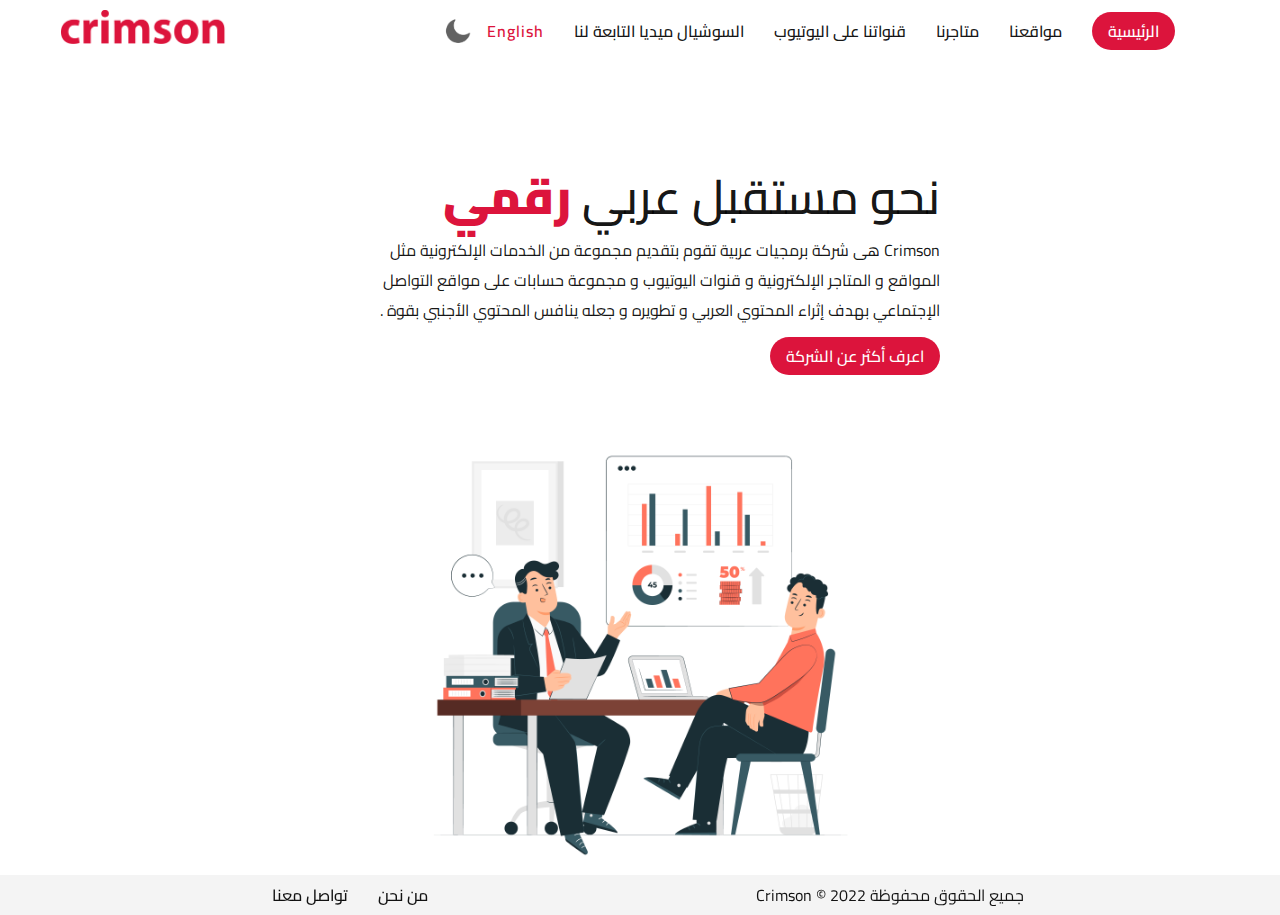
<file: index.html>
<!DOCTYPE html>
<html lang="ar" dir="rtl">
  <head>
    <meta charset="UTF-8" />
    <meta http-equiv="X-UA-Compatible" content="IE=edge" />
    <meta name="viewport" content="width=device-width, initial-scale=1.0" />
    <title>Crimson</title>
    <link rel="stylesheet" href="style.css" />
    <link rel="preconnect" href="https://fonts.googleapis.com" />
    <link rel="preconnect" href="https://fonts.gstatic.com" crossorigin />
    <link
      href="https://fonts.googleapis.com/css2?family=Cairo:wght@300;400&display=swap"
      rel="stylesheet"
    />
    <link
      rel="stylesheet"
      href="https://cdnjs.cloudflare.com/ajax/libs/font-awesome/5.15.3/css/all.min.css"
      referrerpolicy="no-referrer"
    />
    <link rel="shortcut icon" href="images/favicon.png" />
  </head>

  <body>
    <header>
      <div class="menutoggle">
        <i class="fas fa-bars"></i>
      </div>
      <ul class="navigation">
        <li><a id="home" href="index.html">الرئيسية</a></li>
        <li><a href="">مواقعنا</a></li>
        <li><a href="">متاجرنا</a></li>
        <li><a href="">قنواتنا على اليوتيوب</a></li>
        <li><a href="">السوشيال ميديا التابعة لنا</a></li>
        <li><a class="lang" href="en/index.html">English</a></li>
        <img src="images/moon.png" alt="Moon" id="icon" />
      </ul>
      <a class="logo" href="index.html">
        <img src="images/crimson-logo.png" alt="Crimson Logo" />
      </a>
    </header>
    <div class="parent">
      <div class="content">
        <div class="text-box">
          <h3>
            نحو مستقبل عربي
            <span>رقمي</span>
          </h3>
          <p>
            Crimson هى شركة برمجيات عربية تقوم بتقديم مجموعة من الخدمات
            الإلكترونية مثل المواقع و المتاجر الإلكترونية و قنوات اليوتيوب و
            مجموعة حسابات على مواقع التواصل الإجتماعي بهدف إثراء المحتوي العربي
            و تطويره و جعله ينافس المحتوي الأجنبي بقوة .
          </p>
          <a href="about-us/index.html"> اعرف أكثر عن الشركة </a>
        </div>
      </div>
      <div class="home-vector">
        <img src="/images/home-page.jpg" alt="Business" />
      </div>
    </div>
    <footer>
      <p class="copyright">جميع الحقوق محفوظة Crimson © 2022</p>
      <ul>
        <li><a href="about-us/index.html">من نحن</a></li>
        <li><a href="">تواصل معنا</a></li>
      </ul>
    </footer>
    <script>
      const menuToggle = document.querySelector(".menutoggle");
      const navigation = document.querySelector(".navigation");

      menuToggle.addEventListener("click", function () {
        menuToggle.classList.toggle("active");
        navigation.classList.toggle("active");

        if (menuToggle.classList.contains("active")) {
          menuToggle.innerHTML = '<i class="fas fa-times"></i>';
        } else {
          menuToggle.innerHTML = '<i class="fas fa-bars"></i>';
        }
      });

      var icon = document.getElementById("icon");
      icon.onclick = function () {
        document.body.classList.toggle("dark-theme");
        if (document.body.classList.contains("dark-theme")) {
          icon.src = "images/sun.png";
        } else {
          icon.src = "images/moon.png";
        }
      };
    </script>
  </body>
</html>
</file>
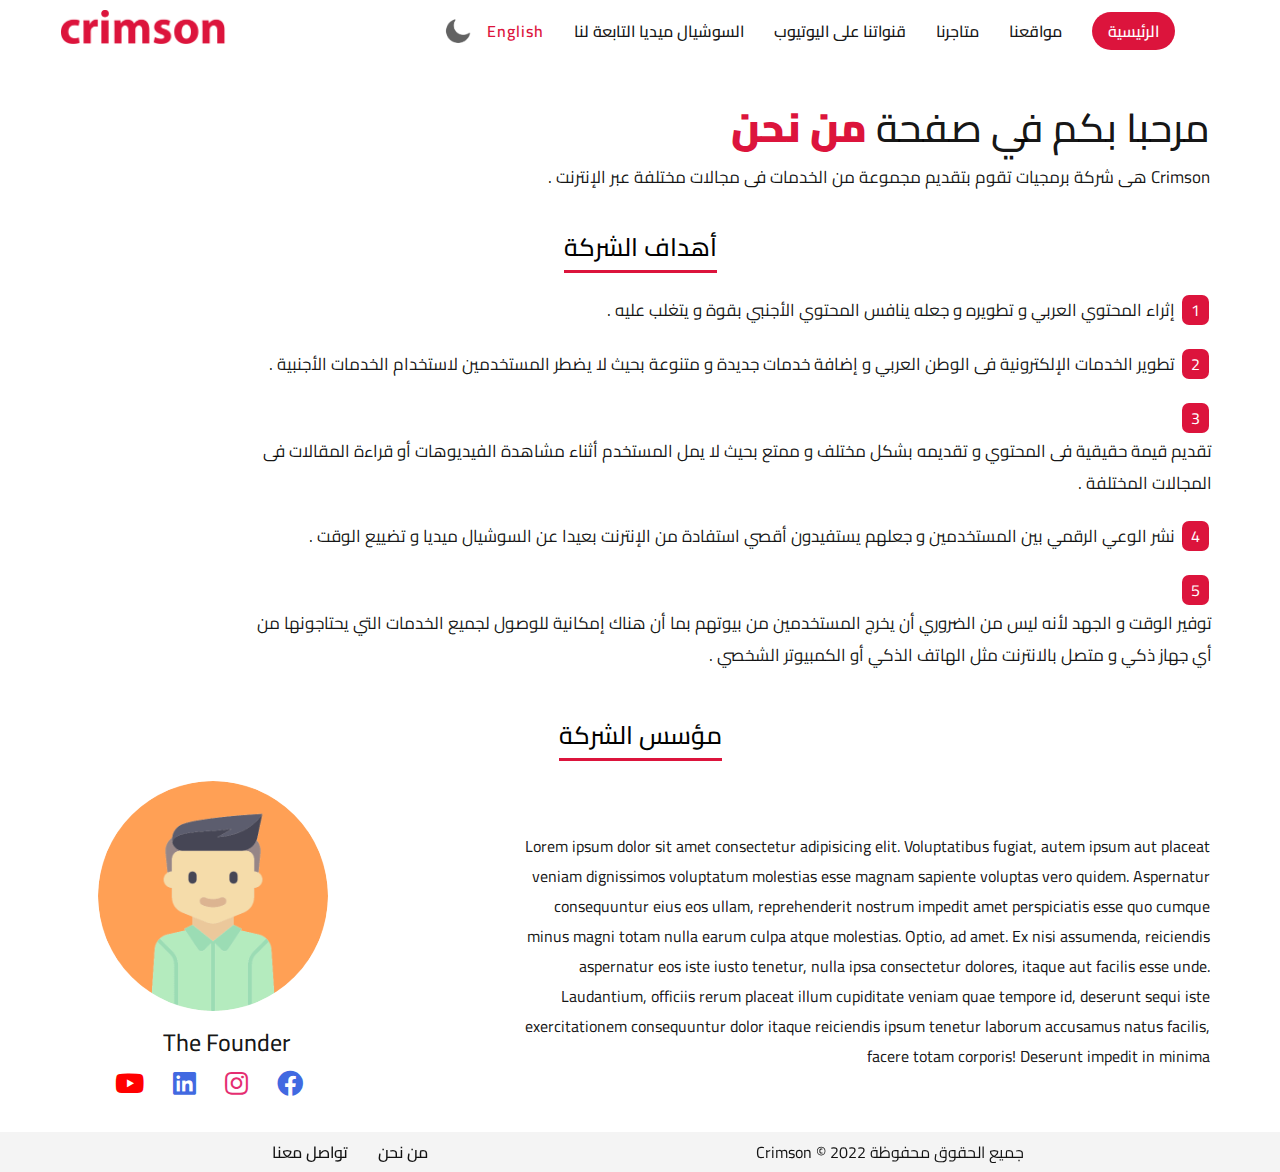
<file: about-us/index.html>
<!DOCTYPE html>
<html lang="ar" dir="rtl">
  <head>
    <meta charset="UTF-8" />
    <meta http-equiv="X-UA-Compatible" content="IE=edge" />
    <meta name="viewport" content="width=device-width, initial-scale=1.0" />
    <title>Crimson - من نحن</title>
    <link rel="stylesheet" href="style.css" />
    <link rel="preconnect" href="https://fonts.googleapis.com" />
    <link rel="preconnect" href="https://fonts.gstatic.com" crossorigin />
    <link
      href="https://fonts.googleapis.com/css2?family=Cairo:wght@300;400&display=swap"
      rel="stylesheet"
    />
    <link
      rel="stylesheet"
      href="https://cdnjs.cloudflare.com/ajax/libs/font-awesome/5.15.3/css/all.min.css"
      referrerpolicy="no-referrer"
    />
    <link rel="shortcut icon" href="../images/favicon.png" />
  </head>

  <body>
    <header>
      <div class="menutoggle">
        <i class="fas fa-bars"></i>
      </div>
      <ul class="navigation">
        <li><a id="home" href="../index.html">الرئيسية</a></li>
        <li><a href="">مواقعنا</a></li>
        <li><a href="">متاجرنا</a></li>
        <li><a href="">قنواتنا على اليوتيوب</a></li>
        <li><a href="">السوشيال ميديا التابعة لنا</a></li>
        <li><a class="lang" href="../en/about-us/index.html">English</a></li>
        <img src="../images/moon.png" alt="Moon" id="icon" />
      </ul>
      <a class="logo" href="../index.html">
        <img src="../images/crimson-logo.png" alt="Crimson Logo" />
      </a>
    </header>
    <!-- <section class="parent"> -->
    <div class="content">
      <div class="text-box">
        <h3>
          مرحبا بكم في صفحة
          <span>من نحن</span>
        </h3>
        <p>
          Crimson هى شركة برمجيات تقوم بتقديم مجموعة من الخدمات فى مجالات مختلفة
          عبر الإنترنت .
        </p>
      </div>
    </div>
    <div class="goals">
      <h4>أهداف الشركة</h4>
      <ol>
        <li>
          <span>1</span>
          <p>
            إثراء المحتوي العربي و تطويره و جعله ينافس المحتوي الأجنبي بقوة و
            يتغلب عليه .
          </p>
        </li>
        <li>
          <span>2</span>
          <p>
            تطوير الخدمات الإلكترونية فى الوطن العربي و إضافة خدمات جديدة و
            متنوعة بحيث لا يضطر المستخدمين لاستخدام الخدمات الأجنبية .
          </p>
        </li>
        <li>
          <span>3</span>
          <p>
            تقديم قيمة حقيقية فى المحتوي و تقديمه بشكل مختلف و ممتع بحيث لا يمل
            المستخدم أثناء مشاهدة الفيديوهات أو قراءة المقالات فى المجالات
            المختلفة .
          </p>
        </li>
        <li>
          <span>4</span>
          <p>
            نشر الوعي الرقمي بين المستخدمين و جعلهم يستفيدون أقصي استفادة من
            الإنترنت بعيدا عن السوشيال ميديا و تضييع الوقت .
          </p>
        </li>
        <li>
          <span>5</span>
          <p>
            توفير الوقت و الجهد لأنه ليس من الضروري أن يخرج المستخدمين من بيوتهم
            بما أن هناك إمكانية للوصول لجميع الخدمات التي يحتاجونها من أي جهاز
            ذكي و متصل بالانترنت مثل الهاتف الذكي أو الكمبيوتر الشخصي .
          </p>
        </li>
      </ol>
    </div>
    <div class="founder">
      <div class="founder-title">
        <h4>مؤسس الشركة</h4>
      </div>
      <div class="founder-description">
        <div class="description">
          Lorem ipsum dolor sit amet consectetur adipisicing elit. Voluptatibus
          fugiat, autem ipsum aut placeat veniam dignissimos voluptatum
          molestias esse magnam sapiente voluptas vero quidem. Aspernatur
          consequuntur eius eos ullam, reprehenderit nostrum impedit amet
          perspiciatis esse quo cumque minus magni totam nulla earum culpa atque
          molestias. Optio, ad amet. Ex nisi assumenda, reiciendis aspernatur
          eos iste iusto tenetur, nulla ipsa consectetur dolores, itaque aut
          facilis esse unde. Laudantium, officiis rerum placeat illum cupiditate
          veniam quae tempore id, deserunt sequi iste exercitationem
          consequuntur dolor itaque reiciendis ipsum tenetur laborum accusamus
          natus facilis, facere totam corporis! Deserunt impedit in minima
        </div>
        <div class="founder-img">
          <img src="../images/avatar.png" alt="The Founder" />
          <h2>The Founder</h2>
          <!-- <p>المؤسس و الرئيس التنفيذي لشركة <a href="../index.html">Crimson</a> / مطور ويب</p> -->
          <div class="founder-social">
            <a
              class="founder-facebook"
              href="https://www.facebook.com/"
              target="_blank"
              ><i class="fab fa-facebook"></i
            ></a>
            <a
              class="founder-instagram"
              target="_blank"
              href="https://www.instagram.com/"
              ><i class="fab fa-instagram"></i
            ></a>
            <a
              class="founder-linkedin"
              target="_blank"
              href="https://www.linkedin.com/"
              ><i class="fab fa-linkedin"></i
            ></a>
            <a
              class="founder-youtube"
              target="_blank"
              href="https://www.youtube.com/"
              ><i class="fab fa-youtube"></i
            ></a>
          </div>
        </div>
      </div>
    </div>
    <!-- </section> -->
    <footer>
      <p class="copyright">جميع الحقوق محفوظة Crimson © 2022</p>
      <ul>
        <li><a href="index.html">من نحن</a></li>
        <li><a href="">تواصل معنا</a></li>
      </ul>
    </footer>
    <script>
      const menuToggle = document.querySelector(".menutoggle");
      const navigation = document.querySelector(".navigation");

      menuToggle.addEventListener("click", function () {
        menuToggle.classList.toggle("active");
        navigation.classList.toggle("active");

        if (menuToggle.classList.contains("active")) {
          menuToggle.innerHTML = '<i class="fas fa-times"></i>';
        } else {
          menuToggle.innerHTML = '<i class="fas fa-bars"></i>';
        }
      });

      var icon = document.getElementById("icon");
      icon.onclick = function () {
        document.body.classList.toggle("dark-theme");
        if (document.body.classList.contains("dark-theme")) {
          icon.src = "../images/sun.png";
        } else {
          icon.src = "../images/moon.png";
        }
      };
    </script>
  </body>
</html>
</file>
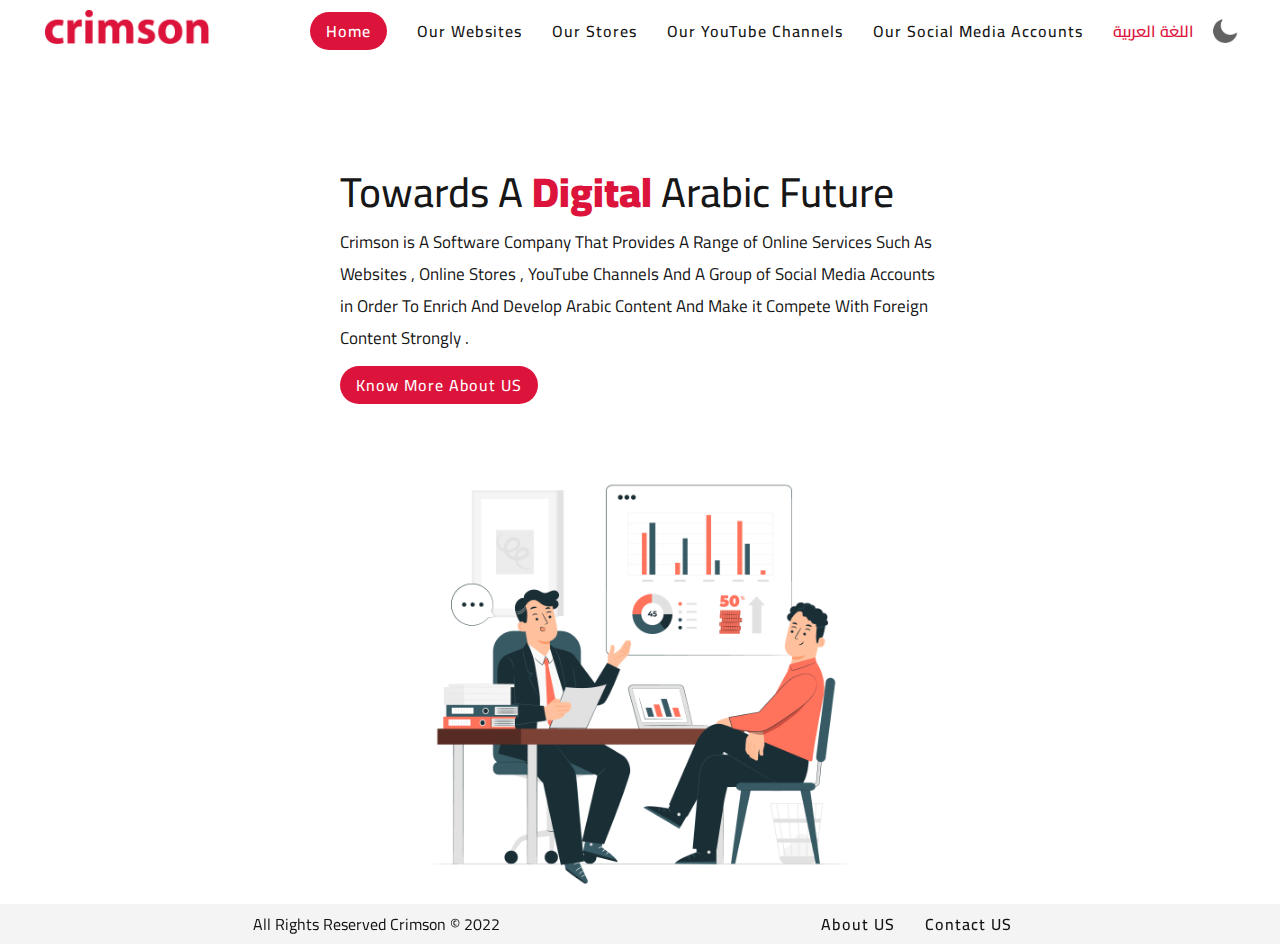
<file: en/index.html>
<!DOCTYPE html>
<html lang="en" dir="ltr">

<head>
  <meta charset="UTF-8" />
  <meta http-equiv="X-UA-Compatible" content="IE=edge" />
  <meta name="viewport" content="width=device-width, initial-scale=1.0" />
  <title>Crimson</title>
  <link rel="stylesheet" href="style.css" />
  <link rel="preconnect" href="https://fonts.googleapis.com" />
  <link rel="preconnect" href="https://fonts.gstatic.com" crossorigin />
  <link href="https://fonts.googleapis.com/css2?family=Cairo:wght@300;400&display=swap" rel="stylesheet" />
  <link rel="stylesheet" href="https://cdnjs.cloudflare.com/ajax/libs/font-awesome/5.15.3/css/all.min.css"
    referrerpolicy="no-referrer" />
  <link rel="shortcut icon" href="../images/favicon.png" />
</head>

<body>
  <header>
    <a class="logo" href="index.html">
      <img src="../images/crimson-logo.png" alt="crimson Logo" />
    </a>
    <div class="menutoggle">
      <i class="fas fa-bars"></i>
    </div>
    <ul class="navigation">
      <li><a id="home" href="index.html">Home</a></li>
      <li><a href="">Our Websites</a></li>
      <li><a href="">Our Stores</a></li>
      <li><a href="">Our YouTube Channels</a></li>
      <li><a href="">Our Social Media Accounts</a></li>
      <li><a class="lang" href="../index.html">اللغة العربية</a></li>
      <img src="../images/moon.png" alt="Moon" id="icon">
    </ul>
  </header>
  <section class="parent">
    <div class="content">
      <div class="text-box">
        <h3>
          Towards A <span>Digital</span> Arabic Future
        </h3>
        <p>
          Crimson is A Software Company That Provides A Range of Online Services Such As Websites , Online Stores ,
          YouTube Channels And A Group of Social Media Accounts in Order To Enrich And Develop Arabic Content And Make
          it Compete With Foreign Content Strongly .
        </p>
        <a href="about-us/index.html"> Know More About US </a>
      </div>
    </div>
    <div class="home-vector">
      <img src="../images/home-page.jpg" alt="Business" />
    </div>
  </section>
  <footer>
    <p class="copyright">
      All Rights Reserved Crimson © 2022
    </p>
    <ul>
      <li><a href="about-us/index.html">About US</a></li>
      <li><a href="">Contact US</a></li>
    </ul>
  </footer>
  <script>
    const menuToggle = document.querySelector(".menutoggle");
    const navigation = document.querySelector(".navigation");

    menuToggle.addEventListener("click", function () {
      menuToggle.classList.toggle("active");
      navigation.classList.toggle("active");

      if (menuToggle.classList.contains("active")) {
        menuToggle.innerHTML = '<i class="fas fa-times"></i>';
      } else {
        menuToggle.innerHTML = '<i class="fas fa-bars"></i>';
      }
    });

    var icon = document.getElementById("icon");
    icon.onclick = function () {
      document.body.classList.toggle("dark-theme");
      if (document.body.classList.contains("dark-theme")) {
        icon.src = "../images/sun.png";
      } else {
        icon.src = "../images/moon.png";
      }
    }
  </script>
</body>

</html>
</file>
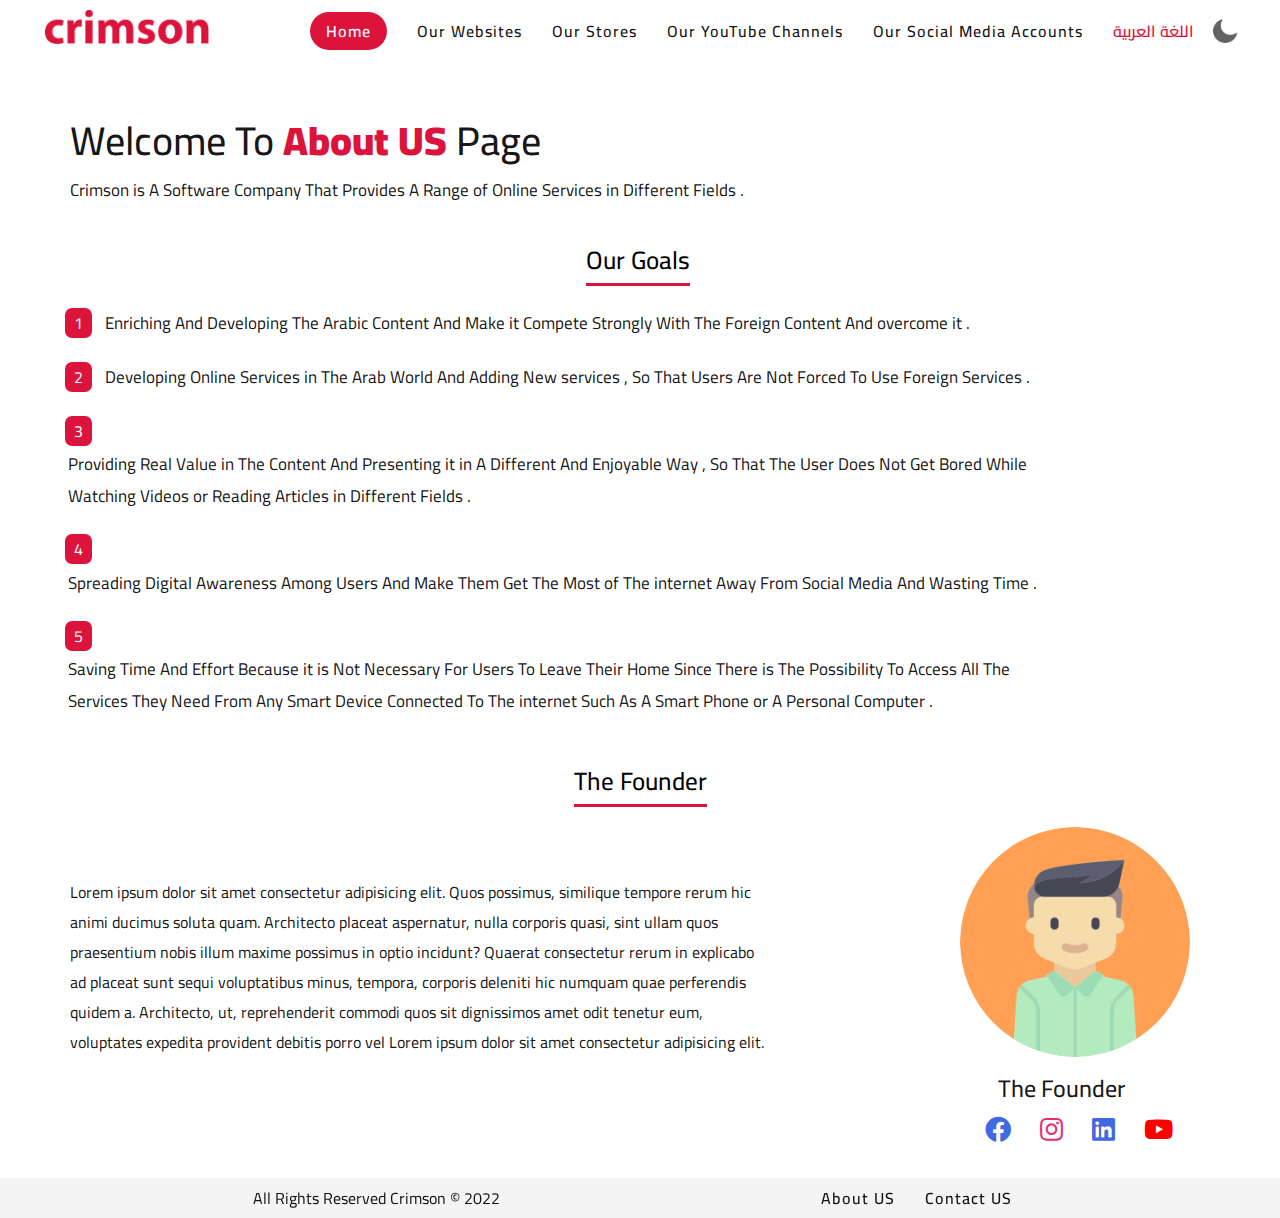
<file: en/about-us/index.html>
<!DOCTYPE html>
<html lang="en" dir="ltr">
  <head>
    <meta charset="UTF-8" />
    <meta http-equiv="X-UA-Compatible" content="IE=edge" />
    <meta name="viewport" content="width=device-width, initial-scale=1.0" />
    <title>Crimson - About US</title>
    <link rel="stylesheet" href="style.css" />
    <link rel="preconnect" href="https://fonts.googleapis.com" />
    <link rel="preconnect" href="https://fonts.gstatic.com" crossorigin />
    <link
      href="https://fonts.googleapis.com/css2?family=Cairo:wght@300;400&display=swap"
      rel="stylesheet"
    />
    <link
      rel="stylesheet"
      href="https://cdnjs.cloudflare.com/ajax/libs/font-awesome/5.15.3/css/all.min.css"
      referrerpolicy="no-referrer"
    />
    <link rel="shortcut icon" href="../../images/favicon.png" />
  </head>

  <body>
    <header>
      <a class="logo" href="../index.html">
        <img src="../../images/crimson-logo.png" alt="Crimson Logo" />
      </a>
      <div class="menutoggle">
        <i class="fas fa-bars"></i>
      </div>
      <ul class="navigation">
        <li><a id="home" href="../index.html">Home</a></li>
        <li><a href="">Our Websites</a></li>
        <li><a href="">Our Stores</a></li>
        <li><a href="">Our YouTube Channels</a></li>
        <li><a href="">Our Social Media Accounts</a></li>
        <li>
          <a class="lang" href="../../about-us/index.html">اللغة العربية</a>
        </li>
        <img src="../../images/moon.png" alt="Moon" id="icon" />
      </ul>
    </header>
    <!-- <section class="parent"> -->
    <div class="content">
      <div class="text-box">
        <h3>Welcome To <span>About US</span> Page</h3>
        <p>
          Crimson is A Software Company That Provides A Range of Online Services
          in Different Fields .
        </p>
      </div>
    </div>
    <div class="goals">
      <h4>Our Goals</h4>
      <ol>
        <li>
          <span>1</span>
          <p>
            Enriching And Developing The Arabic Content And Make it Compete
            Strongly With The Foreign Content And overcome it .
          </p>
        </li>
        <li>
          <span>2</span>
          <p>
            Developing Online Services in The Arab World And Adding New services
            , So That Users Are Not Forced To Use Foreign Services .
          </p>
        </li>
        <li>
          <span>3</span>
          <p>
            Providing Real Value in The Content And Presenting it in A Different
            And Enjoyable Way , So That The User Does Not Get Bored While
            Watching Videos or Reading Articles in Different Fields .
          </p>
        </li>
        <li>
          <span>4</span>
          <p>
            Spreading Digital Awareness Among Users And Make Them Get The Most
            of The internet Away From Social Media And Wasting Time .
          </p>
        </li>
        <li>
          <span>5</span>
          <p>
            Saving Time And Effort Because it is Not Necessary For Users To
            Leave Their Home Since There is The Possibility To Access All The
            Services They Need From Any Smart Device Connected To The internet
            Such As A Smart Phone or A Personal Computer .
          </p>
        </li>
      </ol>
    </div>
    <div class="founder">
      <div class="founder-title">
        <h4>The Founder</h4>
      </div>
      <div class="founder-description">
        <div class="description">
          Lorem ipsum dolor sit amet consectetur adipisicing elit. Quos
          possimus, similique tempore rerum hic animi ducimus soluta quam.
          Architecto placeat aspernatur, nulla corporis quasi, sint ullam quos
          praesentium nobis illum maxime possimus in optio incidunt? Quaerat
          consectetur rerum in explicabo ad placeat sunt sequi voluptatibus
          minus, tempora, corporis deleniti hic numquam quae perferendis quidem
          a. Architecto, ut, reprehenderit commodi quos sit dignissimos amet
          odit tenetur eum, voluptates expedita provident debitis porro vel
          Lorem ipsum dolor sit amet consectetur adipisicing elit.
        </div>
        <div class="founder-img">
          <img src="../../images/avatar.png" alt="The Founder" />
          <h2>The Founder</h2>
          <!-- <p>المؤسس و الرئيس التنفيذي لشركة <a href="../index.html">Crimson</a> / مطور ويب</p> -->
          <div class="founder-social">
            <a
              class="founder-facebook"
              href="https://www.facebook.com/"
              target="_blank"
              ><i class="fab fa-facebook"></i
            ></a>
            <a
              class="founder-instagram"
              target="_blank"
              href="https://www.instagram.com/"
              ><i class="fab fa-instagram"></i
            ></a>
            <a
              class="founder-linkedin"
              target="_blank"
              href="https://www.linkedin.com/"
              ><i class="fab fa-linkedin"></i
            ></a>
            <a
              class="founder-youtube"
              target="_blank"
              href="https://www.youtube.com/"
              ><i class="fab fa-youtube"></i
            ></a>
          </div>
        </div>
      </div>
    </div>
    <!-- </section> -->
    <footer>
      <p class="copyright">All Rights Reserved Crimson © 2022</p>
      <ul>
        <li><a href="index.html">About US</a></li>
        <li><a href="">Contact US</a></li>
      </ul>
    </footer>
    <script>
      const menuToggle = document.querySelector(".menutoggle");
      const navigation = document.querySelector(".navigation");

      menuToggle.addEventListener("click", function () {
        menuToggle.classList.toggle("active");
        navigation.classList.toggle("active");

        if (menuToggle.classList.contains("active")) {
          menuToggle.innerHTML = '<i class="fas fa-times"></i>';
        } else {
          menuToggle.innerHTML = '<i class="fas fa-bars"></i>';
        }
      });

      var icon = document.getElementById("icon");
      icon.onclick = function () {
        document.body.classList.toggle("dark-theme");
        if (document.body.classList.contains("dark-theme")) {
          icon.src = "../../images/sun.png";
        } else {
          icon.src = "../../images/moon.png";
        }
      };
    </script>
  </body>
</html>
</file>
<file: style.css>
* {
  margin: 0;
  padding: 0;
  font-family: "Cairo", "system-ui", cursive, sans-serif;
  transition: all 0.2s;
  list-style: none;
  text-decoration: none;
  scroll-behavior: smooth;
}
html {
  box-sizing: border-box;
  height: fit-content;
}
*,
*:before,
*:after {
  box-sizing: inherit;
}
body {
  min-height: 100vh;
  background-color: var(--white);
}
/*-----
   dark mode
  -----*/
:root {
  --white: #fff;
  --black: #000;
  --footer: #eeeeeea6;
  --text: rgba(0, 0, 0, 0.92);
}
.dark-theme {
  --white: #030303;
  --black: #fff;
  --footer: #0f0f0f;
  --text: rgba(255, 255, 255, 0.92);
}
#icon {
  width: 30px;
  cursor: pointer;
  user-select: none;
}
/*-----
   header
  -----*/
header {
  display: flex;
  justify-content: space-around;
  position: fixed;
  top: 0;
  left: 0;
  width: 100%;
  align-items: center;
  transition: 0.4s;
  padding: 10px 0;
  position: sticky;
  z-index: 100000;
  background-color: var(--white);
}
header ul {
  position: relative;
  display: flex;
  justify-content: center;
  align-items: center;
}
header ul li {
  position: relative;
}
header ul li a {
  position: relative;
  color: var(--text);
  margin: 0 15px;
  letter-spacing: 1px;
  font-weight: 570;
  transition: 0.4s;
}
header ul li a.lang {
  color: crimson;
  font-weight: 600;
}
.banner {
  position: relative;
  width: 100%;
  height: 100px;
}
header.sticky .logo,
header.sticky ul li a {
  color: var(--black);
}
.logo img {
  width: 170px;
  height: auto;
  position: relative;
  right: 33px;
}
header.sticky .logo img {
  width: 110px;
}
#home {
  background-color: crimson;
  border-radius: 30px;
  padding: 4px 16px;
  color: #fff;
}
header .menutoggle {
  display: none;
}
/*--------
   menu Toggle
---------*/
@media (max-width: 870px) {
  header {
    padding: 0;
    display: flex;
    justify-content: space-around;
  }
  header .navigation {
    display: none;
  }
  header .menutoggle {
    display: flex;
    font-size: 22px;
    cursor: pointer;
    color: var(--black);
    position: relative;
    left: 20px;
  }
  header .navigation.active {
    display: flex;
    position: absolute;
    top: 50px;
    left: 0;
    background-color: var(--white);
    width: 100%;
    justify-content: center;
    align-items: center;
    flex-direction: column;
    padding: 1.25rem;
    animation: slide 0.2s ease;
    user-select: none;
    z-index: 999;
  }
  header .navigation li {
    margin-left: 0;
    padding: 0.5rem 0;
  }

  @keyframes slide {
    0% {
      right: -100px;
    }
    100% {
      right: 0;
    }
  }
  * {
    cursor: default;
  }
}

/*-----
   content
  -----*/
.parent {
  display: flex;
  justify-content: space-around;
  flex-wrap: wrap;
  /* align-items: center; */
  width: 60%;
  margin-right: auto;
  margin-left: auto;
}
.content {
  position: relative;
  margin-top: 100px;
  /* margin-right: 300px; */
}
.content .text-box {
  position: relative;
  max-width: 600px;
}
.content .text-box h3 {
  color: var(--text);
  font-size: 3rem;
  line-height: 1.4em;
  font-weight: 500;
  cursor: default;
}
.text-box h3 span {
  font-weight: 900;
  color: crimson;
}
.content .text-box p {
  color: var(--text);
  margin-top: 5px;
}
.content .text-box a {
  display: inline-block;
  margin-top: 12px;
  padding: 4px 16px;
  background-color: crimson;
  color: #fff;
  border-radius: 30px;
  font-weight: 500;
  letter-spacing: 1px;
}
div.home-vector {
  max-width: 450px;
  margin-top: 50px;
  /* margin-left: 200px; */
  margin-right: auto;
  margin-left: auto;
}
div.home-vector img {
  width: 100%;
  display: block;
  margin-right: auto;
  margin-left: auto;
}
/*-----
   footer
  -----*/
footer {
  padding: 5px 100px;
  background-color: var(--footer);
  color: var(--text);
  text-align: center;
  position: sticky;
  top: 100%;
  display: flex;
  justify-content: space-around;
}
footer p.copyright {
  cursor: default;
  user-select: none;
}
footer ul {
  display: flex;
  justify-content: space-around;
}
footer ul li a {
  color: var(--text);
  margin: 0 15px;
  letter-spacing: 1px;
  font-weight: 570;
  transition: 0.4s;
}
/*-----
   responsive
  -----*/
@media (max-width: 1100px) {
  header {
    padding: 10px 0;
    display: flex;
    justify-content: space-around;
  }
  header .menutoggle {
    display: flex;
    font-size: 22px;
    cursor: pointer;
  }
  header ul.navigation {
    display: none;
  }
  header .logo {
    position: relative;
    left: 13px;
  }
  * {
    cursor: default;
  }
  .parent {
    width: 90%;
  }
}
@media screen and (max-width: 680px) {
  header .logo img {
    width: 135px;
  }
  .content {
    width: 93%;
    margin-top: 50px;
    margin-right: 20px;
  }
  .home-vector {
    margin: 50px auto;
  }
  footer {
    padding: 5px 10px;
    display: block;
  }
}
@media screen and (max-width: 400px) {
  .content .text-box h3 {
    font-size: 2rem;
  }
  .text-box h3 img {
    width: 120px;
    height: auto;
    position: relative;
    top: 2px;
  }
}
@media (max-width: 910px) {
  * {
    cursor: default;
  }
}
</file>
<file: about-us/style.css>
* {
  margin: 0;
  padding: 0;
  font-family: "Cairo", "system-ui", cursive, sans-serif;
  transition: all 0.2s;
  list-style: none;
  text-decoration: none;
  scroll-behavior: smooth;
}
html {
  box-sizing: border-box;
  height: fit-content;
}
*,
*:before,
*:after {
  box-sizing: inherit;
}
body {
  min-height: 100vh;
  background-color: var(--white);
}
/*-----
   dark mode
  -----*/
  :root {
    --white: #fff;
    --black: #000;
    --footer: #eeeeeea6;
    --text: rgba(0, 0, 0, 0.92);
   }
   .dark-theme {
    --white: #030303;
    --black: #fff;
    --footer: #0f0f0f;
    --text: rgba(255, 255, 255, 0.92);
   }
   #icon {
     width: 30px;
     cursor: pointer;
     user-select: none;
   }
/*-----
   header
  -----*/
header {
  display: flex;
  justify-content: space-around;
  position: fixed;
  top: 0;
  left: 0;
  width: 100%;
  align-items: center;
  transition: 0.4s;
  padding: 10px 0;
  /* position: sticky; */
  z-index: 100000;
  background-color: var(--white);
}
/* header .logo {
  margin-top: 5px;
  color: var(--black);
  text-transform: uppercase;
  transition: 0.4s;
} */
header ul {
  position: relative;
  display: flex;
  justify-content: center;
  align-items: center;
}
header ul li {
  position: relative;
}
header ul li a {
  position: relative;
  color: var(--text);
  margin: 0 15px;
  letter-spacing: 1px;
  font-weight: 570;
  transition: 0.4s;
}
header ul li a.lang {
  color: crimson;
  font-weight: 600;
}
.banner {
  position: relative;
  width: 100%;
  height: 100px;
}
header.sticky .logo,
header.sticky ul li a {
  color: var(--text);
}
.logo img {
  width: 170px;
  height: auto;
  position: relative;
  right: 33px;
}
header.sticky .logo img {
  width: 110px;
}
#home {
  background-color: crimson;
  border-radius: 30px;
  padding: 4px 16px;
  color: #fff;
}
header .menutoggle {
  display: none;
}
/*--------
   menu Toggle
---------*/
@media (max-width: 870px) {
  header {
    padding: 0;
    display: flex;
    justify-content: space-around;
  }
  header .navigation {
    display: none;
  }
  header .menutoggle {
    display: flex;
    font-size: 22px;
    cursor: pointer;
    color: var(--black);
    position: relative;
    left: 20px;
  }
  /* header .header-logo {
    position: relative;
    left: 20px;
  } */
  header .navigation.active {
    display: flex;
    position: absolute;
    top: 50px;
    left: 0;
    background-color: var(--white);
    width: 100%;
    justify-content: center;
    align-items: center;
    flex-direction: column;
    padding: 1.25rem;
    animation: slide 0.2s ease;
    user-select: none;
    z-index: 999;
  }
  header .navigation li {
    margin-left: 0;
    padding: 0.5rem 0;
  }

  @keyframes slide {
    0% {
      right: -100px;
    }
    100% {
      right: 0;
    }
  }
  * {
    cursor: default;
  }
}
/*-----
   content
  -----*/
.content {
  position: relative;
  margin-top: 100px;
  margin-right: 70px;
}
.content .text-box {
  position: relative;
  /* max-width: 650px; */
}
.content .text-box h3 {
  color: var(--text);
  font-size: 2.5rem;
  line-height: 1.4em;
  font-weight: 500;
  cursor: default;
}
.text-box h3 span {
  /* font-size: 1.2em; */
  font-weight: 900;
  color: crimson;
}
/* h3 img {
  position: relative;
  top: 0px;
} */
.content .text-box p {
  color: var(--text);
  margin-top: 5px;
  font-size: 17px;
}
.content .text-box a {
  display: inline-block;
  margin-top: 12px;
  padding: 4px 16px;
  background-color: crimson;
  color: #fff;
  border-radius: 30px;
  font-weight: 500;
  letter-spacing: 1px;
}
/*-----
   goals
  -----*/
  .goals {
  margin-right: 70px;
  }
  div.goals h4 , .founder-title h4 {
  font-size: 25px;
  font-weight: 500;
  color: var(--black);
  margin: auto;
  margin-top: 30px;
  border-bottom: 3px solid crimson;
  width: fit-content;
  text-align: center;
  cursor: default;
  }
  div.goals h4 {
   position: relative;
   left: 35px;
   /* top: 450px; */
  }
ol {
  margin-top: 10px;
  position: relative;
  left: 15px;
  max-width: 1000px;
}
ol li {
  font-size: 18px;
  padding: 10px;
}
ol li span {
  padding: 0 9px;
  border-radius: 7px;
  color: white;
  background-color: crimson;
  margin: 2px 6px 2px 0;
  font-size: 16px;
  cursor: default;
  user-select: none;
  display: inline-block;
}
ol li p {
  margin-right: 3px;
  font-size: 17px;
  color: var(--text);
  display: inline-block;
}
@media (max-width: 870px) {
  ol {
    margin-top: 10px;
    position: relative;
    left: 40px;
  }
  ol li span {
    margin: 2px 0 2px 4px;
    font-size: 12px;
  }
  ol li {
    font-size: 15px;
    font-weight: 550;
    padding: 3px 0;
    margin: 0;
  }
}
/*-----
   founder
  -----*/
/* .parent {
  display: flex;
  justify-content: space-between;
  flex-wrap: wrap;
} */
.founder-description {
  display: flex;
  justify-content: space-between;
  flex-wrap: wrap;
}
.description {
  margin: 70px 70px 0 0;
  max-width: 700px;
  color: var(--text);
}
.founder-img {
  /* margin: 20px 0 0 90px; */
  margin-top: 20px;
  margin-left: 90px;
}
.founder-img h2 {
  cursor: default;
  color: var(--text);
  font-weight: 500;
  position: relative;
  right: 38px;
}
.founder-img img {
  width: 230px;
  height: auto;
  border-radius: 50%;
}
/* .founder-img p {
  font-size: 17px;
  color: var(--text);
}
.founder-img p a {
  color: crimson;
  font-weight: 700;
} */
.founder-social {
  margin: 5px 25px 0 0;
}
.founder-social i {
  color: royalblue;
  font-size: 26px;
  padding: 0 0 0 25px;
}
.founder-social i:hover {
  color: #1b1b1b;
}
.founder-youtube i {
  color: red;
}
.founder-instagram i {
  color: #e52e71;
}
/*-----
   footer
  -----*/
footer {
  margin-top: 30px;
  padding: 5px 100px;
  background-color: var(--footer);
  color: var(--text);
  text-align: center;
  position: sticky;
  top: 100%;
  display: flex;
  justify-content: space-around;
}
footer p.copyright {
  cursor: default;
  user-select: none;
}
footer ul {
  display: flex;
  justify-content: space-around;
}
footer ul li a {
  color: var(--text);
  margin: 0 15px;
  letter-spacing: 1px;
  font-weight: 570;
  transition: 0.4s;
}
/*-----
   responsive
  -----*/
@media (max-width: 1150px) {
  header {
    padding: 10px 0;
    display: flex;
    justify-content: space-around;
  }
  header .menutoggle {
    display: flex;
    font-size: 22px;
    cursor: pointer;
  }
  header ul.navigation {
    display: none;
  }
  header .logo {
    position: relative;
    left: 13px;
  }
  .founder-img {
  margin-left: 70px;
  margin: auto;
  }
  .description {
    margin-bottom: 20px;
  }
  .founder-social {
    margin-right: 36px;
  }
  .founder-social i {
    font-size: 20px;
  }
  * {
    cursor: default;
  }
}
@media (max-width: 910px) {
  .description {
    margin-top: 20px;
    width: 93%;
  }
  * {
    cursor: default;
  }
}
@media screen and (max-width: 680px) {
  header .logo img {
    width: 135px;
  }
  .menutoggle {
    font-size: 20px;
  }
  .content, .goals ol , .description {
    width: 90%;
    margin-top: 20px;
    margin-right: 20px;
  }
  .content {
    margin-top: 100px;
  }
  .goals ol {
    position: relative;
    left: 70px;
    width: 100%;
  }
  footer {
    padding: 5px 10px;
    display: block;
  }
}
@media screen and (max-width: 400px) {
  .content .text-box h3 {
    font-size: 2rem;
  }
  .text-box h3 img {
    width: 120px;
    height: auto;
    position: relative;
    top: 2px;
  }
}
</file>
<file: en/style.css>
* {
  margin: 0;
  padding: 0;
  font-family: "Cairo", "system-ui", cursive, sans-serif;
  transition: all 0.2s;
  list-style: none;
  text-decoration: none;
  scroll-behavior: smooth;
}
html {
  box-sizing: border-box;
  height: fit-content;
}
*,
*:before,
*:after {
  box-sizing: inherit;
}
body {
  min-height: 100vh;
  background-color: var(--white);
}
/*-----
   dark mode
  -----*/
:root {
  --white: #fff;
  --black: #000;
  --footer: #eeeeeea6;
  --text: rgba(0, 0, 0, 0.92);
}
.dark-theme {
  --white: #030303;
  --black: #fff;
  --footer: #0f0f0f;
  --text: rgba(255, 255, 255, 0.92);
}
#icon {
  width: 30px;
  cursor: pointer;
  user-select: none;
}
/*-----
   header
  -----*/
header {
  display: flex;
  justify-content: space-around;
  position: fixed;
  top: 0;
  left: 0;
  width: 100%;
  align-items: center;
  transition: 0.4s;
  padding: 10px 0;
  position: sticky;
  z-index: 100000;
  background-color: var(--white);
}
/* header .logo {
  margin-top: 5px;
  color: var(--secondary-color);
  text-transform: uppercase;
  transition: 0.4s;
} */
header ul {
  position: relative;
  display: flex;
  justify-content: center;
  align-items: center;
}
header ul li {
  position: relative;
}
header ul li a {
  position: relative;
  color: var(--text);
  margin: 0 15px;
  letter-spacing: 1px;
  font-weight: 570;
  transition: 0.4s;
}
header ul li a.lang {
  color: crimson;
  font-weight: 600;
}
.banner {
  position: relative;
  width: 100%;
  height: 100px;
}
header.sticky .logo,
header.sticky ul li a {
  color: var(--text);
}
.logo img {
  width: 170px;
  height: auto;
}
header.sticky .logo img {
  width: 110px;
}
#home {
  background-color: crimson;
  border-radius: 30px;
  padding: 4px 16px;
  color: #fff;
}
header .menutoggle {
  display: none;
}
/*--------
   menu Toggle
---------*/
@media (max-width: 870px) {
  header {
    padding: 0;
    display: flex;
    justify-content: space-around;
  }
  header .navigation {
    display: none;
  }
  header .menutoggle {
    display: flex;
    font-size: 22px;
    cursor: pointer;
    color: var(--black);
    position: relative;
    left: 20px;
  }
  /* header .header-logo {
    position: relative;
    left: 20px;
  } */
  header .navigation.active {
    display: flex;
    position: absolute;
    top: 50px;
    left: 0;
    background-color: var(--white);
    width: 100%;
    justify-content: center;
    align-items: center;
    flex-direction: column;
    padding: 1.25rem;
    animation: slide 0.2s ease;
    user-select: none;
    z-index: 999;
  }
  header .navigation li {
    margin-left: 0;
    padding: 0.5rem 0;
  }

  @keyframes slide {
    0% {
      left: -100px;
    }
    100% {
      left: 0;
    }
  }
  * {
    cursor: default;
  }
}
/*-----
   content
  -----*/
  .parent {
    display: flex;
    justify-content: space-around;
    flex-wrap: wrap;
    /* align-items: center; */
    width: 70%;
    margin-right: auto;
    margin-left: auto;
  }
  .content {
    position: relative;
    margin-top: 100px;
    /* margin-right: 300px; */
  }
.content .text-box {
  position: relative;
  max-width: 600px;
}
.content .text-box h3 {
  color: var(--text);
  font-size: 2.6rem;
  line-height: 1.4em;
  font-weight: 500;
  cursor: default;
}
.text-box h3 span {
  /* font-size: 1.2em; */
  font-weight: 900;
  color: crimson;
}
.content .text-box p {
  color: var(--text);
  margin-top: 5px;
  font-size: 17px;
}
.content .text-box a {
  display: inline-block;
  margin-top: 12px;
  padding: 4px 16px;
  background-color: crimson;
  color: white;
  border-radius: 30px;
  font-weight: 500;
  letter-spacing: 1px;
}
div.home-vector {
  max-width: 450px;
  margin-top: 50px;
  /* margin-left: 200px; */
  margin-right: auto;
  margin-left: auto;
}
div.home-vector img {
  width: 100%;
  display: block;
  margin-right: auto;
  margin-left: auto;
}
/*-----
   footer
  -----*/
footer {
  padding: 5px 100px;
  background-color: var(--footer);
  color: var(--text);
  text-align: center;
  position: sticky;
  top: 100%;
  display: flex;
  justify-content: space-around;
}
footer p.copyright {
  cursor: default;
  user-select: none;
}
footer ul {
  display: flex;
  justify-content: space-around;
}
footer ul li a {
  color: var(--text);
  margin: 0 15px;
  letter-spacing: 1px;
  font-weight: 570;
  transition: 0.4s;
}
/*-----
   responsive
  -----*/
@media (max-width: 1100px) {
  header {
    padding: 10px 0;
    display: flex;
    justify-content: space-around;
  }
  header .menutoggle {
    display: flex;
    font-size: 22px;
    cursor: pointer;
  }
  header ul.navigation {
    display: none;
  }
  header .logo {
    position: relative;
    right: 20px;
  }
  * {
    cursor: default;
  }
  .parent {
    width: 90%;
  }
}
@media screen and (max-width: 680px) {
  header .logo img {
    width: 135px;
  }
  .content {
    width: 93%;
    margin-top: 50px;
    margin-left: 20px;
  }
  .home-vector {
    margin: 50px auto;
  }
  footer {
    padding: 5px 10px;
    display: block;
  }
}
@media screen and (max-width: 400px) {
  .content .text-box h3 {
    font-size: 2rem;
  }
  .text-box h3 img {
    width: 120px;
    height: auto;
    position: relative;
    top: 2px;
  }
}
@media (max-width: 910px) {
  * {
    cursor: default;
  }
}
</file>
<file: en/about-us/style.css>
* {
  margin: 0;
  padding: 0;
  font-family: "Cairo", "system-ui", cursive, sans-serif;
  transition: all 0.2s;
  list-style: none;
  text-decoration: none;
  scroll-behavior: smooth;
}
html {
  box-sizing: border-box;
  height: fit-content;
}
*,
*:before,
*:after {
  box-sizing: inherit;
}
body {
  min-height: 100vh;
  background-color: var(--white);
}
/*-----
     dark mode
    -----*/
:root {
  --white: #fff;
  --black: #000;
  --footer: #eeeeeea6;
  --text: rgba(0, 0, 0, 0.92);
}
.dark-theme {
  --white: #030303;
  --black: #fff;
  --footer: #0f0f0f;
  --text: rgba(255, 255, 255, 0.92);
}
#icon {
  width: 30px;
  cursor: pointer;
  user-select: none;
}
/*-----
     header
    -----*/
header {
  display: flex;
  justify-content: space-around;
  position: fixed;
  top: 0;
  left: 0;
  width: 100%;
  align-items: center;
  transition: 0.4s;
  padding: 10px 0;
  position: sticky;
  z-index: 100000;
  background-color: var(--white);
}
/* header .logo {
        margin-top: 5px;
        color: var(--secondary-color);
        text-transform: uppercase;
        transition: 0.4s;
      } */
header ul {
  position: relative;
  display: flex;
  justify-content: center;
  align-items: center;
}
header ul li {
  position: relative;
}
header ul li a {
  position: relative;
  color: var(--text);
  margin: 0 15px;
  letter-spacing: 1px;
  font-weight: 570;
  transition: 0.4s;
}
header ul li a.lang {
  color: crimson;
  font-weight: 600;
}
.banner {
  position: relative;
  width: 100%;
  height: 100px;
}
header.sticky .logo,
header.sticky ul li a {
  color: var(--text);
}
.logo img {
  width: 170px;
  height: auto;
}
header.sticky .logo img {
  width: 110px;
}
#home {
  background-color: crimson;
  border-radius: 30px;
  padding: 4px 16px;
  color: #fff;
}
header .menutoggle {
  display: none;
}
/*--------
         menu Toggle
      ---------*/
@media (max-width: 870px) {
  header {
    padding: 0;
    display: flex;
    justify-content: space-around;
  }
  header .navigation {
    display: none;
  }
  header .menutoggle {
    display: flex;
    font-size: 22px;
    cursor: pointer;
    color: var(--black);
    position: relative;
    left: 20px;
  }
  /* header .header-logo {
          position: relative;
          left: 20px;
        } */
  header .navigation.active {
    display: flex;
    position: absolute;
    top: 50px;
    left: 0;
    background-color: var(--white);
    width: 100%;
    justify-content: center;
    align-items: center;
    flex-direction: column;
    padding: 1.25rem;
    animation: slide 0.2s ease;
    user-select: none;
    z-index: 999;
  }
  header .navigation li {
    margin-left: 0;
    padding: 0.5rem 0;
  }

  @keyframes slide {
    0% {
      left: -100px;
    }
    100% {
      left: 0;
    }
  }
  * {
    cursor: default;
  }
}
/*-----
     content
    -----*/
.content {
  position: relative;
  margin-top: 50px;
  margin-left: 70px;
}
.content .text-box {
  position: relative;
  /* max-width: 700px; */
}
.content .text-box h3 {
  color: var(--text);
  font-size: 2.5rem;
  line-height: 1.4em;
  font-weight: 500;
  cursor: default;
}
.text-box h3 span {
  /* font-size: 1.2em; */
  font-weight: 900;
  color: crimson;
}
/* h3 img {
    position: relative;
    top: 0px;
  } */
.content .text-box p {
  color: var(--text);
  margin-top: 5px;
  font-size: 17px;
}
.content .text-box a {
  display: inline-block;
  margin-top: 12px;
  padding: 4px 16px;
  background-color: crimson;
  color: #fff;
  border-radius: 30px;
  font-weight: 500;
  letter-spacing: 1px;
}
/*-----
     goals
    -----*/
.goals {
  margin-left: 70px;
}
div.goals h4,
.founder-title h4 {
  font-size: 25px;
  font-weight: 500;
  color: var(--black);
  margin: auto;
  margin-top: 30px;
  border-bottom: 3px solid crimson;
  width: fit-content;
  text-align: center;
  cursor: default;
}
div.goals h4 {
  position: relative;
  right: 37px;
  /* top: 450px; */
}
ol {
  margin-top: 10px;
  position: relative;
  right: 15px;
  max-width: 1000px;
}
ol li {
  font-size: 18px;
  padding: 10px;
}
ol li span {
  padding: 0 9px;
  border-radius: 7px;
  color: white;
  background-color: crimson;
  margin: 2px 6px 2px 0;
  font-size: 16px;
  cursor: default;
  user-select: none;
  display: inline-block;
}
ol li p {
  margin-left: 3px;
  font-size: 17px;
  color: var(--text);
  display: inline-block;
}
@media (max-width: 870px) {
  ol {
    margin-top: 10px;
    position: relative;
    left: 40px;
  }
  ol li span {
    margin: 2px 0 2px 4px;
    font-size: 12px;
  }
  ol li {
    font-size: 15px;
    font-weight: 550;
    padding: 3px 0;
    margin: 0;
  }
}
/*-----
     founder
    -----*/
/* .parent {
    display: flex;
    justify-content: space-between;
    flex-wrap: wrap;
  } */
.founder-description {
  display: flex;
  justify-content: space-between;
  flex-wrap: wrap;
}
.description {
  margin: 70px 0 0 70px;
  max-width: 700px;
  color: var(--text);
}
.founder-img {
  /* margin: 20px 0 0 90px; */
  margin-top: 20px;
  margin-right: 90px;
}
.founder-img h2 {
  cursor: default;
  color: var(--text);
  font-weight: 500;
  position: relative;
  left: 38px;
}
.founder-img img {
  width: 230px;
  height: auto;
  border-radius: 50%;
}
/* .founder-img p {
    font-size: 17px;
    color: var(--text);
  }
  .founder-img p a {
    color: crimson;
    font-weight: 700;
  } */
.founder-social {
  /* margin: 5px 0 0 0; */
  margin-top: 5px;
}
.founder-social i {
  color: royalblue;
  font-size: 26px;
  padding: 0 0 0 25px;
}
.founder-social i:hover {
  color: #1b1b1b;
}
.founder-youtube i {
  color: red;
}
.founder-instagram i {
  color: #e52e71;
}
/*-----
     footer
    -----*/
footer {
  margin-top: 30px;
  padding: 5px 100px;
  background-color: var(--footer);
  color: var(--text);
  text-align: center;
  position: sticky;
  top: 100%;
  display: flex;
  justify-content: space-around;
}
footer p.copyright {
  cursor: default;
  user-select: none;
}
footer ul {
  display: flex;
  justify-content: space-around;
}
footer ul li a {
  color: var(--text);
  margin: 0 15px;
  letter-spacing: 1px;
  font-weight: 570;
  transition: 0.4s;
}
/*-----
     responsive
    -----*/
@media (max-width: 1150px) {
  header {
    padding: 10px 0;
    display: flex;
    justify-content: space-around;
  }
  header .menutoggle {
    display: flex;
    font-size: 22px;
    cursor: pointer;
  }
  header ul.navigation {
    display: none;
  }
  header .logo {
    position: relative;
    right: 20px;
  }
  .founder-img {
    margin-left: 70px;
    margin: auto;
  }
  .description {
    margin-bottom: 20px;
  }
  .founder-social {
    /* margin-left: 36px; */
    position: relative;
    /* right: 26px; */
    left: 10px;
  }
  .founder-social i {
    font-size: 20px;
  }
  * {
    cursor: default;
  }
}
@media (max-width: 910px) {
  .description {
    margin-top: 20px;
    width: 93%;
  }
  * {
    cursor: default;
  }
}
@media screen and (max-width: 680px) {
  header .logo img {
    width: 135px;
  }
  .menutoggle {
    font-size: 20px;
  }
  .content,
  .goals ol,
  .description {
    width: 90%;
    margin-top: 20px;
    margin-left: 20px;
  }
  .content {
    margin-top: 50px;
  }
  .goals ol {
    position: relative;
    left: -70px;
    /* right: 60px;
    margin-left: 0; */
    width: 100%;
  }
  footer {
    padding: 5px 10px;
    display: block;
  }
}
@media screen and (max-width: 400px) {
  .content .text-box h3 {
    font-size: 2rem;
  }
  .text-box h3 img {
    width: 120px;
    height: auto;
    position: relative;
    top: 2px;
  }
}
</file>
